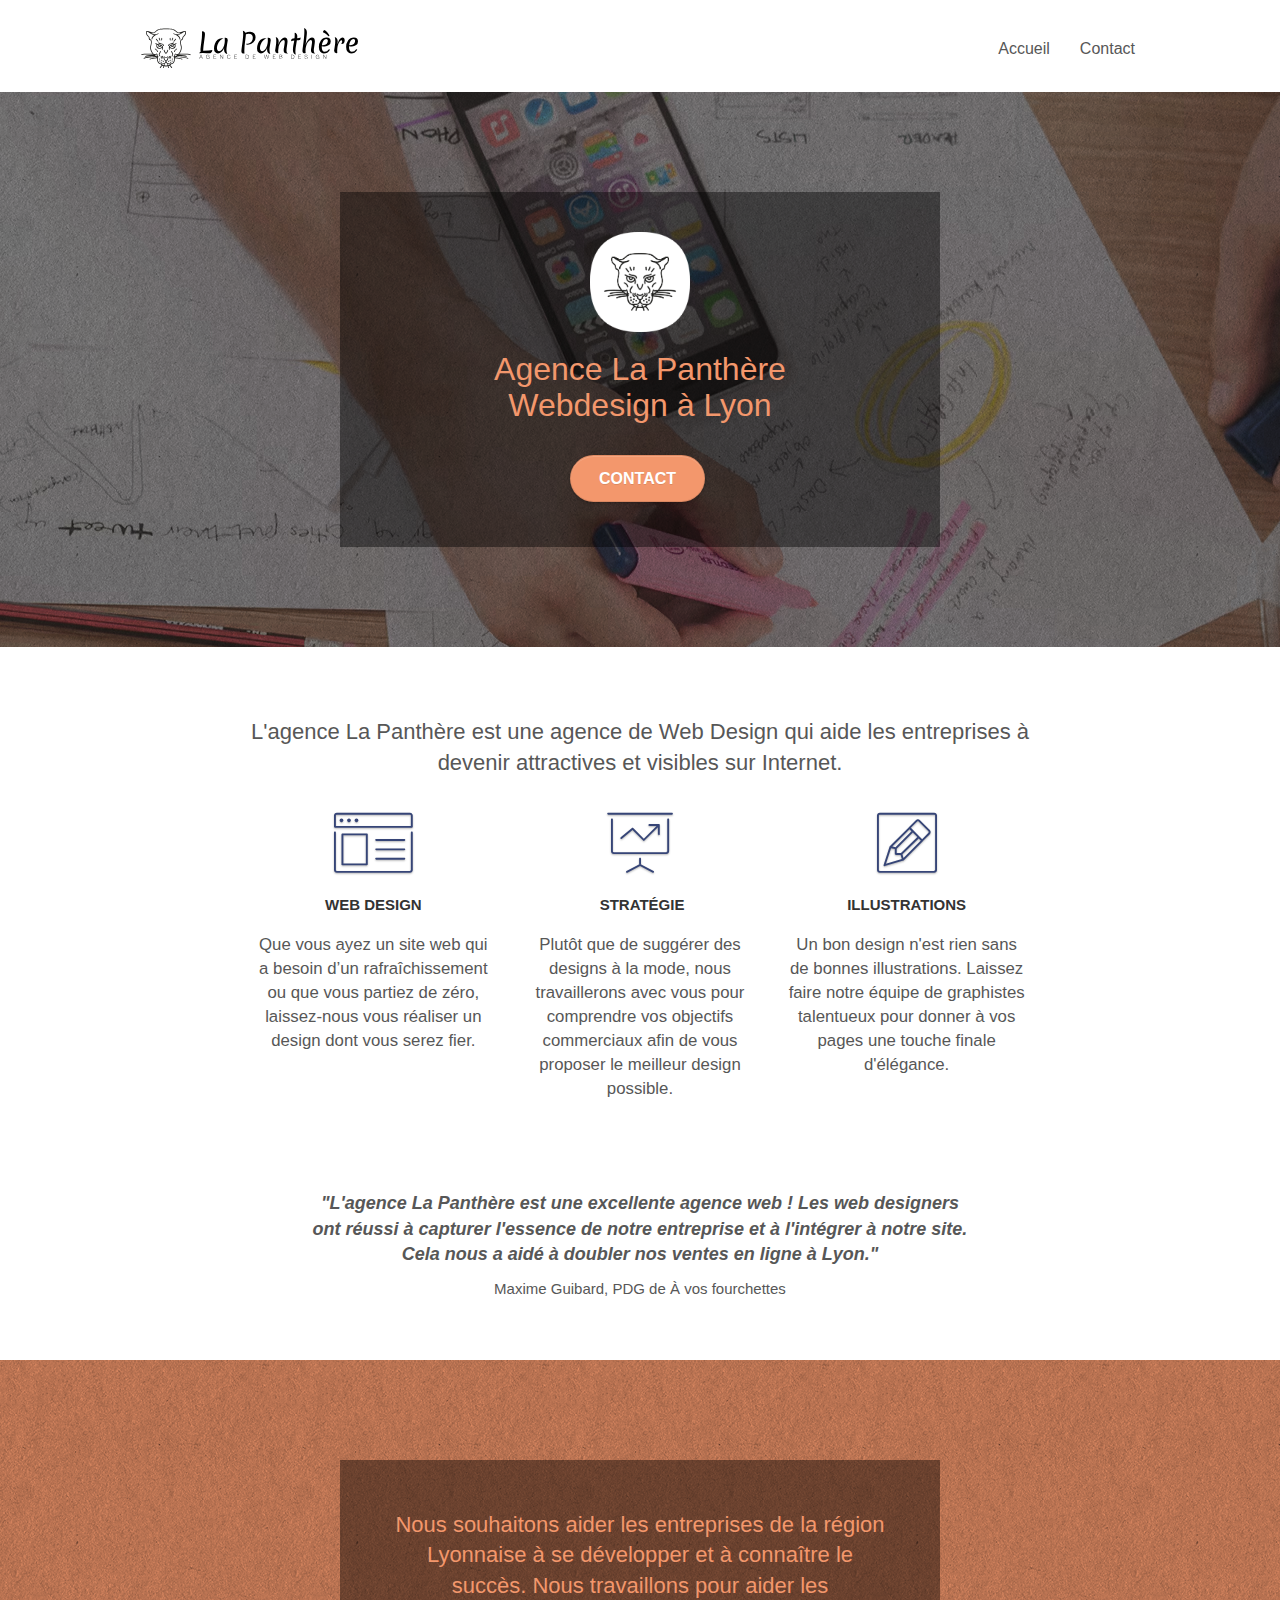
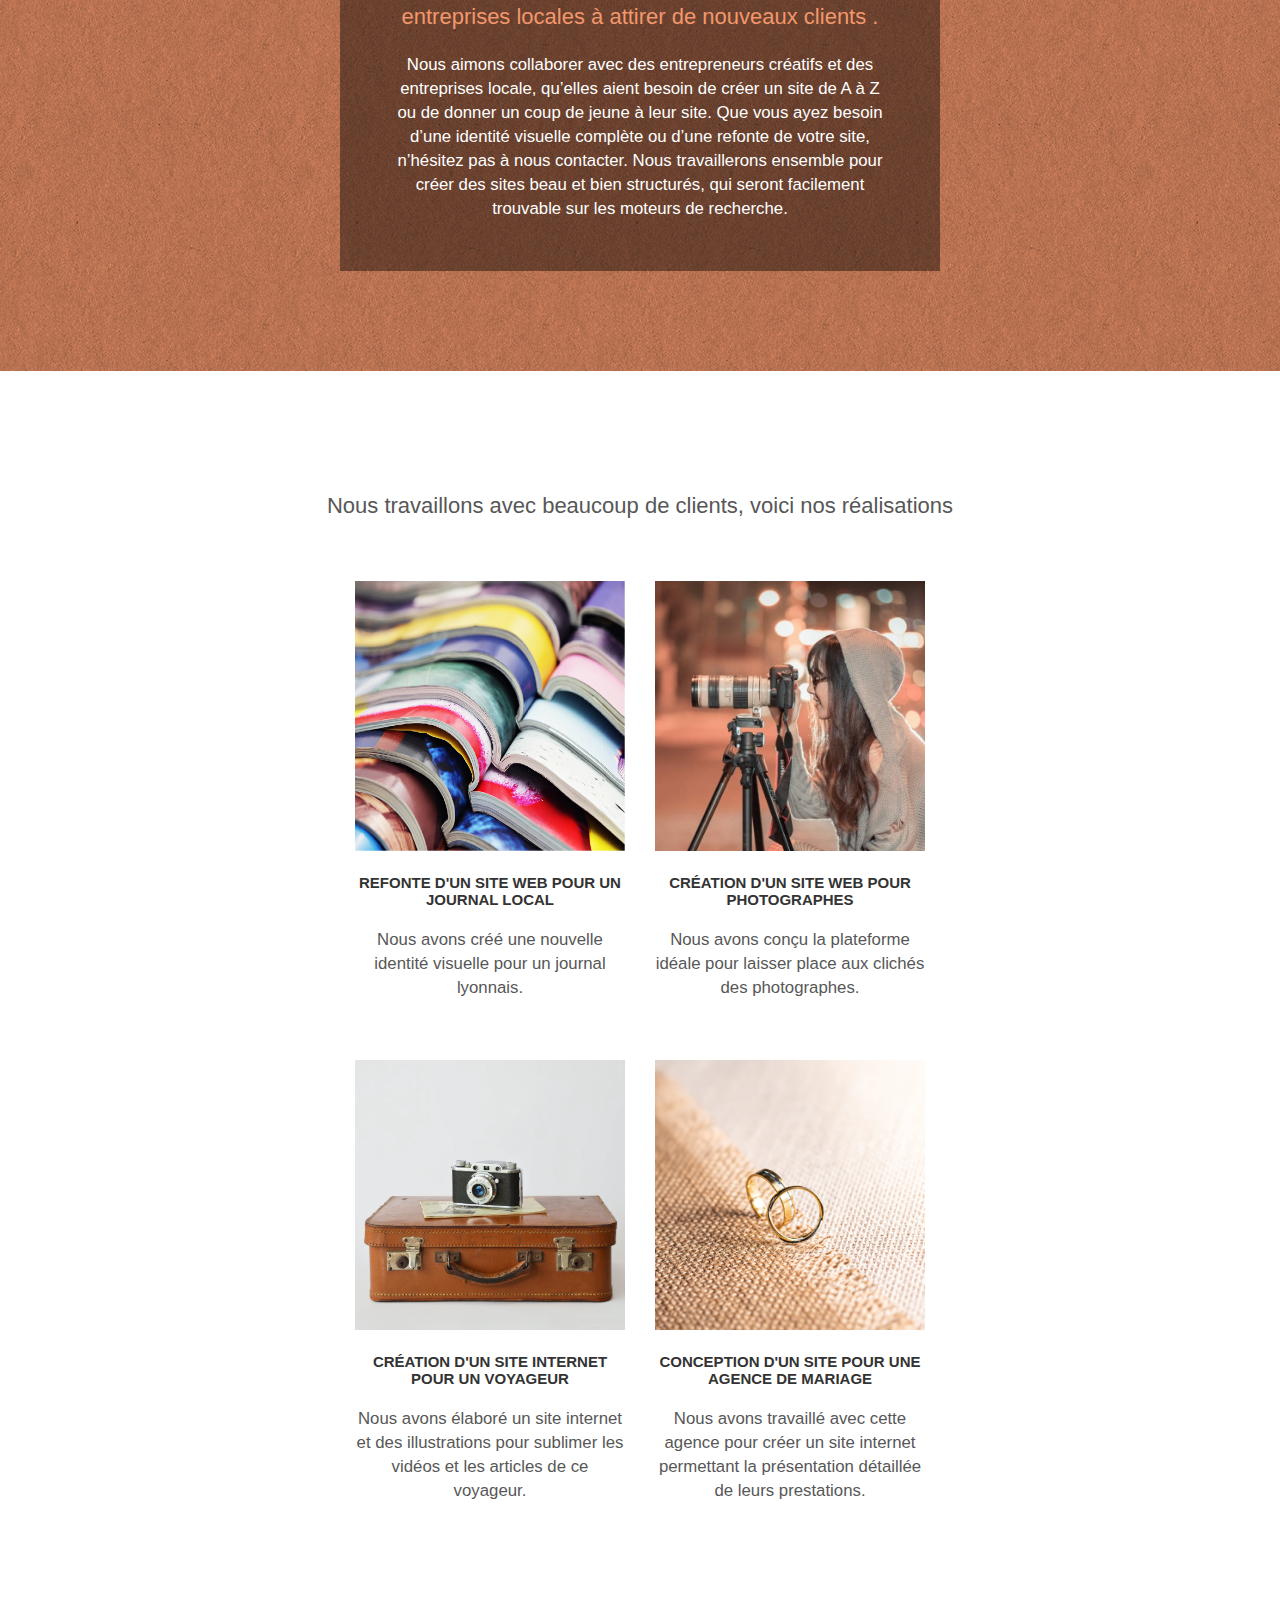
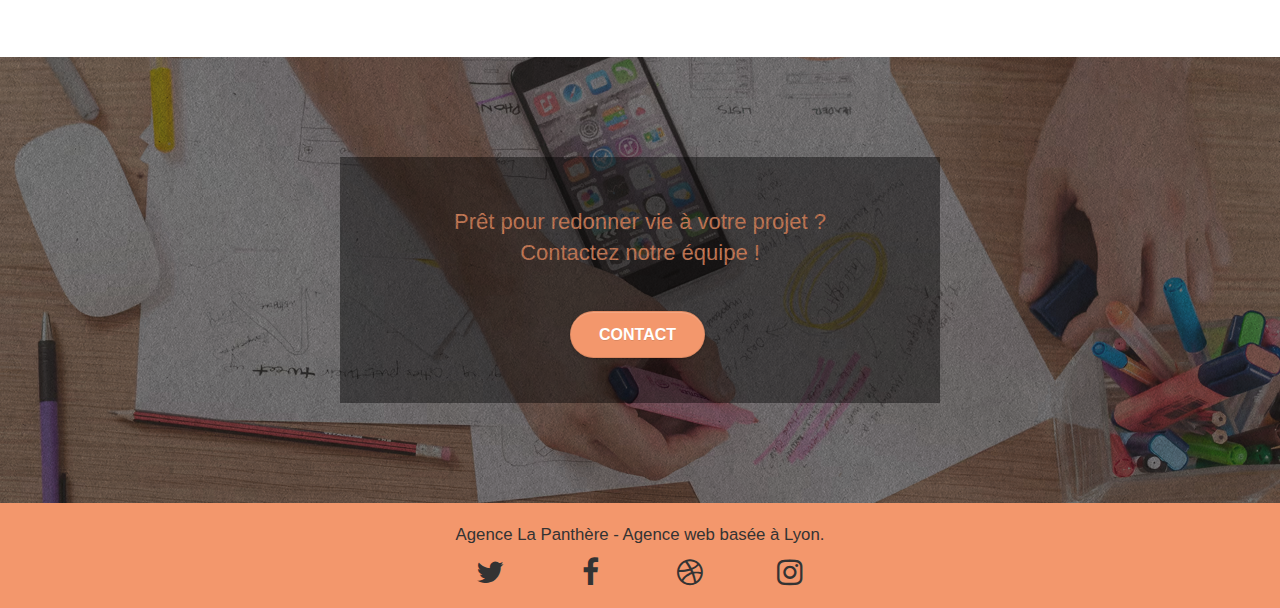
<file: index.html>
<!doctype html> 
<html lang="fr">
<head>
    <meta charset="utf-8">
	<meta name="description" content="L'agence La Panthère, spécialisée dans le Webdesign et basée sur Lyon, vous accompagnera dans votre projet de communication digitale">
    <meta name="viewport" content="width=device-width, initial-scale=1.0, viewport-fit=cover">
    <link rel="shortcut icon" type="image/png" href="img/favicon.jpg">
	<link rel="stylesheet" type="text/css" href="./css/bootstrap.css">
	<link rel="stylesheet" type="text/css" href="./css/style.css">
	<link rel="stylesheet" type="text/css" href="./css/font-awesome.css">
	<link rel="stylesheet" type="text/css" href="./css/et-line.css">
	
    
	<script src="./js/jquery-2.1.0.js"></script>
	<script src="./js/bootstrap.js"></script>
	<script src="./js/blocs.js"></script>
	<script src="./js/jquery.touchSwipe.js" defer></script>
	<script src="./js/gmaps.js"></script>
    <title>La Panthère, Entreprise de Webdesign à Lyon</title>

    
<!-- Analytics -->
 
<!-- Analytics END -->
    
</head>
<body>
<!-- Principal conteneur -->
    
<!-- bloc-0 -->
<header class="bloc bgc-white l-bloc " id="bloc-0">
	<div class="container bloc-sm">
		<nav class="navbar row">
			<a class="navbar-brand" href="index.html"><img src="img/agence-la-panthere-monochrome.svg" alt="Logo La Panthère, Entreprise de webdesign à Lyon" height="40" /></a>
			<button id="nav-toggle" type="button" class="ui-navbar-toggle navbar-toggle" data-toggle="collapse" data-target=".navbar-1">
				<span class="sr-only">Toggle navigation</span><span class="icon-bar"></span><span class="icon-bar"></span><span class="icon-bar"></span>
			</button>
			<div class="collapse navbar-collapse navbar-1 special-dropdown-nav">
				<ul class="site-navigation nav navbar-nav">
					<li>
						<a href="index.html">Accueil</a>
					</li>
					<li>
					</li>
					<li>
						<a href="contact.html">Contact</a>
					</li>
				</ul>
			</div>
		</nav>
	</div>
</header>
<!-- bloc-0 END -->

<!-- bloc-1-presentation -->
<div class="bloc bgc-dark-slate-blue bg-banniere d-bloc bg-t-edge bloc-bg-texture texture-paper b-parallax" id="bloc-1-hero">
	<div class="container bloc-lg">
		<div class="row tight-width-whitespace">
			<div class="col-sm-12 black-background">
				<img src="img/logo.png" class="center-block image-resize-mode" width="100" alt="Logo La Panthère, Entreprise de webdesign à Lyon" />
				<h1 class="text-center hero-bloc-text tc-white ">
					Agence La Panthère <br>Webdesign à Lyon
				</h1>
				<div class="text-center">
					<a href="contact.html" class="btn btn-lg btn-clean btn-rd cta-hero btn-atomic-tangerine" id="cta-hero">Contact</a>
				</div>
			</div>
		</div>
	</div>
</div>
<!-- bloc-1-presentation END -->

<!-- bloc-2-services -->
<div class="bloc bgc-white l-bloc" id="bloc-2-services">
	<div class="container bloc-md ">
		<div class="titre-service-box">
			<div class="text-center ">
				<h2 class="titre-service">L'agence La Panthère est une agence de Web Design qui aide les entreprises à devenir attractives et visibles sur Internet.</h2>
			</div>
		</div>
		<div class="row voffset-lg med-width-whitespace">
			<div class="col-sm-4">
				<div class="text-center">
					<span class="et-icon-browser sm-shadow icon-dark-slate-blue icons icon-lg"></span>
				</div>
				<h3 class="mg-md text-center">
					Web design
				</h3>
				<p class="text-center ">
					Que vous ayez un site web qui a besoin d&rsquo;un rafraîchissement ou que vous partiez de zéro, laissez-nous vous réaliser un design dont vous serez fier.
				</p>
			</div>
			<div class="col-sm-4">
				<div class="text-center">
					<span class="et-icon-presentation sm-shadow icon-dark-slate-blue icons icon-lg"></span>
				</div>
				<h3 class="mg-md text-center">
					&nbsp;Stratégie
				</h3>
				<p class="text-center ">
					Plutôt que de suggérer des designs à la mode, nous travaillerons avec vous pour comprendre vos objectifs commerciaux afin de vous proposer le meilleur design possible.<br>
				</p>
			</div>
			<div class="col-sm-4">
				<div class="text-center">
					<span class="et-icon-edit sm-shadow icon-dark-slate-blue icons icon-lg"></span>
				</div>
				<h3 class="mg-md text-center">
					Illustrations
				</h3>
				<p class="text-center ">
					Un bon design n'est rien sans de bonnes illustrations. Laissez faire notre équipe de graphistes talentueux pour donner à vos pages une touche finale d'élégance.
				</p>
			</div>
		</div>
		<div class="row voffset-lg voffset">
			<div class="col-xs-12 col-md-8 col-md-offset-2 text-center">
				<p class="temoignage">"L'agence La Panthère est une excellente agence web ! Les web designers ont réussi à capturer l'essence de notre entreprise et à l'intégrer à notre site. Cela nous a aidé à doubler nos ventes en ligne à Lyon."</p>
				<p class="temoin">Maxime Guibard, PDG de À vos fourchettes</p>
			</div>
		</div>
	</div>
</div>
<!-- bloc-2-services END -->

<!-- bloc-3-what-i-do -->
<div class="bloc tc-white bgc-atomic-tangerine bg-presentation d-bloc bloc-bg-texture texture-paper b-parallax" id="bloc-3-what-i-do">
	<div class="container bloc-lg">
		<div class="row tight-width-whitespace black-background">
			<div class="col-sm-12">
				<h2 class="mg-md text-center tc-white">
					Nous souhaitons aider les entreprises de la région Lyonnaise à se développer et à connaître le succès. Nous travaillons pour aider les entreprises locales à attirer de nouveaux clients .<br>
				</h2>
				<p class="text-center white">
					Nous aimons collaborer avec des entrepreneurs créatifs et des entreprises locale, qu’elles aient besoin de créer un site de A à Z ou de donner un coup de jeune à leur site. Que vous ayez besoin d’une identité visuelle complète ou d’une refonte de votre site, n’hésitez pas à nous contacter. Nous travaillerons ensemble pour créer des sites beau et bien structurés, qui seront facilement trouvable sur les moteurs de recherche.
				</p>
			</div>
		</div>
	</div>
</div>
<!-- bloc-3-what-i-do END -->

<!-- bloc-4-portfolio -->
<div class="bloc bgc-white l-bloc" id="bloc-4-portfolio">
	<div class="container bloc-lg">
		<div class="row">
			<div class="col-sm-12 text-center">
				<h2>Nous travaillons avec beaucoup de clients, voici nos réalisations</h2>
			</div>
		</div>
		<div class="row tight-width-whitespace portfolio-row">
			<div class="col-sm-6">
				<a href="#" data-lightbox="img/1.jpg" data-gallery-id="gallery-1" data-caption="Refonte d'un site web pour un journal local" data-frame="snapshot-lb"><img src="img/1.jpg" alt="Refonte d'un site web de journal local" class="img-responsive portfolio-thumb" /></a>
				<h3 class="mg-md text-center">
					Refonte d'un site web pour un journal local
				</h3>
				<p class="text-center">
					Nous avons créé une nouvelle identité visuelle pour un journal lyonnais.
				</p>
			</div>
			<div class="col-sm-6">
				<a href="#" data-lightbox="img/2.jpg" data-gallery-id="gallery-1" data-caption="Création d'un site web pour photographes" data-frame="snapshot-lb"><img src="img/2.jpg" class="img-responsive portfolio-thumb" alt="Création d'un site web pour photographes" /></a>
				<h3 class="mg-md text-center">
					Création d'un site web pour photographes
				</h3>
				<p class="text-center">
					Nous avons conçu la plateforme idéale pour laisser place aux clichés des photographes.
				</p>
			</div>
		</div>
		<div class="row tight-width-whitespace portfolio-row">
			<div class="col-sm-6">
				<a href="#" data-lightbox="img/3.avif" data-gallery-id="gallery-1" data-caption="Création d'un site internet pour un voyageur" data-frame="snapshot-lb"><img src="img/3.avif" class="img-responsive portfolio-thumb" alt="Création d'un site web pour voyageur"/></a>
				<h3 class="mg-md text-center">
					Création d'un site internet pour un voyageur
				</h3>
				<p class="text-center">
					Nous avons élaboré un site internet et des illustrations pour sublimer les vidéos et les articles de ce voyageur.
				</p>
			</div>
			<div class="col-sm-6">
				<a href="#" data-lightbox="img/4.avif" data-gallery-id="gallery-1" data-caption="Conception d'un site pour une agence de mariage" data-frame="snapshot-lb"><img src="img/4.avif" class="img-responsive portfolio-thumb" alt="Création d'un site web pour agence de mariage" /></a>
				<h3 class="mg-md text-center">
					Conception d'un site pour une agence de mariage
				</h3>
				<p class="text-center">
					Nous avons travaillé avec cette agence pour créer un site internet permettant la présentation détaillée de leurs prestations.
				</p>
			</div>
		</div>
	</div>
</div>
<!-- bloc-4-portfolio END -->

<!-- bloc-5-cta -->
<div class="bloc bgc-dark-slate-blue bg-banniere d-bloc bloc-bg-texture texture-paper" id="bloc-5-cta">
	<div class="container bloc-lg">
		<div class="row black-background boxwidth">
			<h2 class="mg-md text-center tc-white ">
				Prêt pour redonner vie à votre projet ?<br>Contactez notre équipe !
			</h2>
			<div class="col-sm-12 text-center">
				<a href="contact.html" class="btn btn-atomic-tangerine btn-clean btn-rd btn-lg cta-hero">Contact</a>
			</div>
		</div>
	</div>
</div>
<!-- bloc-5-cta END -->

<!-- ScrollToTop Button -->
<a class="bloc-button btn btn-d scrollToTop" onclick="scrollToTarget('1')"><span class="fa fa-chevron-up"></span></a>
<!-- ScrollToTop Button END-->

<!-- Footer - bloc-8 -->
<footer class="bloc bgc-atomic-tangerine d-bloc" id="bloc-8">
	<div class="container bloc-sm">
		<div class="row">
			<div class="col-sm-12">
				<p class="text-center footercolor">
					Agence La Panthère - Agence web basée à Lyon.<br>
				</p>
				<div class="row row-no-gutters social misenforme">
					<div class="col-sm-3">
						<div class="text-center">
							<a class="social" href="index.html"><span class="fa fa-twitter icon-md footercolor"></span></a>
						</div>
					</div>
					<div class="col-sm-3">
						<div class="text-center">
							<a class="social" href="index.html"><span class="fa fa-facebook icon-md footercolor"></span></a>
						</div>
					</div>
					<div class="col-sm-3">
						<div class="text-center">
							<a class="social" href="index.html"><span class="fa fa-dribbble icon-md footercolor"></span></a>
						</div>
					</div>
					<div class="col-sm-3">
						<div class="text-center">
							<a class="social" href="index.html"><span class="fa fa-instagram icon-md footercolor"></span></a>
						</div>
					</div>
				</div>
			</div>
		</div>
	</div>
</footer>
<!-- Footer - bloc-8 END -->

<!-- Principal conteneur END -->
    

</body>
</html>
</file>
<file: css/style.css>
body {
    margin: 0;
    padding: 0;
    background: #FFF;
    overflow-x: hidden;
    -webkit-font-smoothing: antialiased;
    -moz-osx-font-smoothing: grayscale;
}

a,
button {
    transition: all .3s ease-in-out;
    outline: none!important;
}

a:hover {
    text-decoration: none;
    cursor: pointer;
}

#page-loading-blocs-notifaction {
    position: fixed;
    top: 0;
    bottom: 0;
    width: 100%;
    z-index: 100000;
    background: #FFFFFF url("../img/pageload-spinner.gif") no-repeat center center;
}

.bloc {
    width: 100%;
    clear: both;
    background: 50% 50% no-repeat;
    padding: 0 50px;
    -webkit-background-size: cover;
    -moz-background-size: cover;
    -o-background-size: cover;
    background-size: cover;
    position: relative;
}

.bloc .container {
    padding-left: 0;
    padding-right: 0;
}

.bloc-lg {
    padding: 100px 50px;
}

.bloc-md {
    padding: 50px;
}

.bloc-sm {
    padding: 20px 50px;
}

.bg-center,
.bg-l-edge,
.bg-r-edge,
.bg-t-edge,
.bg-b-edge,
.bg-tl-edge,
.bg-bl-edge,
.bg-tr-edge,
.bg-br-edge,
.bg-repeat {
    -webkit-background-size: auto!important;
    -moz-background-size: auto!important;
    -o-background-size: auto!important;
    background-size: auto!important;
}

.bg-repeat {
    background: repeat;
}

.bg-t-edge {
    background: top no-repeat;
}

.bloc-bg-texture::before {
    content: "";
    background-size: 2px 2px;
    position: absolute;
    top: 0;
    bottom: 0;
    left: 0;
    right: 0;
}

.texture-paper::before {
    background: url("../img/texture-paper.png");
    background-size: 280px 280px;
}

.b-parallax {
    background-attachment: fixed;
}

.d-bloc {
    color: rgba(255, 255, 255, .7);
}

.d-bloc button:hover {
    color: rgba(255, 255, 255, .9);
}

.d-bloc .icon-round,
.d-bloc .icon-square,
.d-bloc .icon-rounded,
.d-bloc .icon-semi-rounded-a,
.d-bloc .icon-semi-rounded-b {
    border-color: rgba(255, 255, 255, .9);
}

.d-bloc .divider-h span {
    border-color: rgba(255, 255, 255, .2);
}

.d-bloc .a-btn,
.d-bloc .navbar a,
.d-bloc .navbar-brand,
.d-bloc a .icon-sm,
.d-bloc a .icon-md,
.d-bloc a .icon-lg,
.d-bloc a .icon-xl,
.d-bloc h1 a,
.d-bloc h2 a,
.d-bloc h3 a,
.d-bloc h4 a,
.d-bloc h5 a,
.d-bloc h6 a,
.d-bloc p a {
    color: rgba(255, 255, 255, .6);
}

.d-bloc .a-btn:hover,
.d-bloc .navbar a:hover,
.d-bloc .navbar-brand:hover,
.d-bloc a:hover .icon-sm,
.d-bloc a:hover .icon-md,
.d-bloc a:hover .icon-lg,
.d-bloc a:hover .icon-xl,
.d-bloc h1 a:hover,
.d-bloc h2 a:hover,
.d-bloc h3 a:hover,
.d-bloc h4 a:hover,
.d-bloc h5 a:hover,
.d-bloc h6 a:hover,
.d-bloc p a:hover {
    color: rgba(255, 255, 255, 1);
}

.d-bloc .navbar-toggle .icon-bar {
    background: rgba(255, 255, 255, 1);
}

.d-bloc .btn-wire,
.d-bloc .btn-wire:hover {
    color: rgba(255, 255, 255, 1);
    border-color: rgba(255, 255, 255, 1);
}

.d-bloc .panel {
    color: rgba(0, 0, 0, .5);
}

.d-bloc .panel button:hover {
    color: rgba(0, 0, 0, .7);
}

.d-bloc .panel icon {
    border-color: rgba(0, 0, 0, .7);
}

.d-bloc .panel .divider-h span {
    border-color: rgba(0, 0, 0, .1);
}

.d-bloc .panel .a-btn {
    color: rgba(0, 0, 0, .6);
}

.d-bloc .panel .a-btn:hover {
    color: rgba(0, 0, 0, 1);
}

.d-bloc .panel .btn-wire,
.d-bloc .panel .btn-wire:hover {
    color: rgba(0, 0, 0, .7);
    border-color: rgba(0, 0, 0, .3);
}

.d-bloc .panel,
.l-bloc {
    color: rgba(0, 0, 0, .5);
}

.d-bloc .panel button:hover,
.l-bloc button:hover {
    color: rgba(0, 0, 0, .7);
}

.l-bloc .icon-round,
.l-bloc .icon-square,
.l-bloc .icon-rounded,
.l-bloc .icon-semi-rounded-a,
.l-bloc .icon-semi-rounded-b {
    border-color: rgba(0, 0, 0, .7);
}

.d-bloc .panel .divider-h span,
.l-bloc .divider-h span {
    border-color: rgba(0, 0, 0, .1);
}

.d-bloc .panel .a-btn,
.l-bloc .a-btn,
.l-bloc .navbar a,
.l-bloc .navbar-brand,
.l-bloc a .icon-sm,
.l-bloc a .icon-md,
.l-bloc a .icon-lg,
.l-bloc a .icon-xl,
.l-bloc h1 a,
.l-bloc h2 a,
.l-bloc h3 a,
.l-bloc h4 a,
.l-bloc h5 a,
.l-bloc h6 a,
.l-bloc p a {
    color: rgba(0, 0, 0, .6);
}

.d-bloc .panel .a-btn:hover,
.l-bloc .a-btn:hover,
.l-bloc .navbar a:hover,
.l-bloc .navbar-brand:hover,
.l-bloc a:hover .icon-sm,
.l-bloc a:hover .icon-md,
.l-bloc a:hover .icon-lg,
.l-bloc a:hover .icon-xl,
.l-bloc h1 a:hover,
.l-bloc h2 a:hover,
.l-bloc h3 a:hover,
.l-bloc h4 a:hover,
.l-bloc h5 a:hover,
.l-bloc h6 a:hover,
.l-bloc p a:hover {
    color: rgba(0, 0, 0, 1);
}

.l-bloc .navbar-toggle .icon-bar {
    color: rgba(0, 0, 0, .6);
}

.d-bloc .panel .btn-wire,
.d-bloc .panel .btn-wire:hover,
.l-bloc .btn-wire,
.l-bloc .btn-wire:hover {
    color: rgba(0, 0, 0, .7);
    border-color: rgba(0, 0, 0, .3);
}

.voffset {
    margin-top: 30px;
}

.voffset-lg {
    margin-top: 80px;
}

.row-no-gutters {
    margin-right: 0;
    margin-left: 0;
}

.row.row-no-gutters > [class^="col-"],
.row.row-no-gutters > [class*=" col-"] {
    padding-right: 0;
    padding-left: 0;
}

#bloc-1-hero h1 {
    font-size: 32px;
}

.navbar {
    margin-bottom: 0;
    z-index: 1;
}

.navbar-brand {
    height: auto;
    padding: 3px 15px;
    font-size: 25px;
    font-weight: normal;
    font-weight: 600;
    line-height: 44px;
}

.navbar-brand img {
    max-height: 200px;
    margin: 0 5px 0 0;
    display: inline;
}

.navbar-brand img[src$=svg] {
    min-width: 100px;
}

.nav-center .navbar-brand img {
    margin: 0;
}

.navbar .nav {
    padding-top: 2px;
    margin-right: -16px;
    float: right;
    z-index: 1;
}

.nav > li {
    float: left;
    margin-top: 4px;
    font-size: 16px;
}

.navbar-nav .open .dropdown-menu > li > a {
    text-align: inherit;
}

.nav > li a:hover,
.nav > li a:focus {
    background: transparent;
}

.navbar-toggle {
    margin: 10px 10px 0 0;
    border: 0px;
}

.navbar-toggle:hover {
    background: transparent!important;
}

.navbar-toggle .icon-bar {
    background-color: rgba(0, 0, 0, .5);
    width: 26px;
}

.nav-invert .navbar .nav {
    float: left;
}

.nav-invert .navbar-header,
.nav-invert .navbar-brand {
    float: right;
    position: relative;
    z-index: 2;
}

@media (min-width: 768px) {
    .site-navigation {
        position: absolute;
        top: 50%;
        right: 20px;
        transform: translate(0, -50%);
        -webkit-transform: translateY(-50%);
    }
    .nav > li .dropdown-menu a,
    .nav > li .dropdown-menu a:hover {
        color: #484848;
    }
    .nav-invert .site-navigation {
        left: 0;
        right: 0;
    }
    .nav-center {
        text-align: center;
    }
    .nav-center .navbar-header {
        width: 100%;
    }
    .nav-center .navbar-header,
    .nav-center .navbar-brand,
    .nav-center .nav > li {
        float: none;
        display: inline-block;
    }
    .nav-center .site-navigation {
        position: relative;
        width: 100%;
        right: 0;
        margin-right: 0px;
        margin-top: 20px;
    }
    .nav-center.mini-nav .navbar-toggle {
        float: none;
        margin: 10px auto 0;
    }
}

.nav > li > .dropdown a {
    background: none!important;
    display: block;
    padding: 14px 15px;
}

nav .caret {
    margin: 0 5px;
}

.dropdown-menu .dropdown-menu {
    top: -8px;
    left: 100%;
}

.dropdown-menu .dropmenu-flow-right {
    top: 100%;
    left: 0;
    margin-left: -1px;
    border-top-left-radius: 0;
    border-top-right-radius: 0;
}

.dropdown-menu .dropdown span {
    border: 4px solid black;
    border-top-color: transparent;
    border-right-color: transparent;
    border-bottom-color: transparent;
    margin: 6px -5px 0 0!important;
    float: right;
}

.mg-md {
    margin-top: 10px;
    margin-bottom: 20px;
}

.mg-lg {
    margin-top: 10px;
    margin-bottom: 40px;
}

.btn {
    margin: 0 5px 5px 0;
}

.btn.pull-right {
    margin: 0 0 5px 5px;
}

.btn-d,
.btn-d:hover,
.btn-d:focus {
    color: #FFF;
    background: rgba(0, 0, 0, .3);
}

button {
    outline: none!important;
}

.btn-rd {
    border-radius: 40px;
}

.btn-clean {
    border: 1px solid rgba(0, 0, 0, .08);
    border-bottom-color: rgba(0, 0, 0, .1);
    text-shadow: 0 1px 0 rgba(0, 0, 1, .1);
    box-shadow: 0 1px 3px rgba(0, 0, 1, .25), inset 0 1px 0 0 rgba(255, 255, 255, .15);
}

.icon-md {
    font-size: 30px!important;
}

.icon-lg {
    font-size: 60px!important;
}

.sm-shadow {
    text-shadow: 0 1px 2px rgba(0, 0, 0, .3);
}

.panel-sq,
.panel-sq .panel-heading,
.panel-sq .panel-footer {
    border-radius: 0;
}

.panel-rd {
    border-radius: 30px;
}

.panel-rd .panel-heading {
    border-radius: 29px 29px 0 0;
}

.panel-rd .panel-footer {
    border-radius: 0 0 29px 29px;
}

.form-control {
    border-color: rgba(0, 0, 0, .1);
    box-shadow: none;
}

.scrollToTop {
    width: 40px;
    height: 40px;
    position: fixed;
    bottom: 20px;
    right: 20px;
    opacity: 0;
    z-index: 500;
    transition: all .3s ease-in-out;
}

.scrollToTop span {
    margin-top: 6px;
}

.showScrollTop {
    font-size: 14px;
    opacity: 1;
}

a[data-lightbox] {
    position: relative;
    display: block;
    text-align: center;
}

a[data-lightbox]:hover::before {
    content: "+";
    font-family: "HelveticaNeue-Light", "Helvetica Neue Light", "Helvetica Neue", Helvetica, Arial;
    font-size: 32px;
    width: 50px;
    height: 50px;
    margin-left: -25px;
    border-radius: 50%;
    background: rgba(0, 0, 0, .6);
    color: #FFF;
    font-weight: 100;
    z-index: 1;
    position: absolute;
    top: 50%;
    transform: translateY(-50%);
    -webkit-transform: translateY(-50%);
}

a[data-lightbox]:hover img {
    opacity: 0.6;
    -webkit-animation-fill-mode: none;
    animation-fill-mode: none;
}

#lightbox-modal {
    display: flex;
    align-items: center;
}

#lightbox-modal .modal-dialog {
    width: 90%;
    max-width: 900px;
    margin: 0 auto 0;
}

#lightbox-modal .modal-dialog img {
    max-height: 90vh;
    margin: 0 auto;
}

.lightbox-caption {
    padding: 20px;
    color: #FFF;
    background: rgba(0, 0, 0, .5);
    position: absolute;
    left: 15px;
    right: 15px;
    bottom: 5px;
}

.close-lightbox {
    color: #FFF;
    font-size: 30px;
    position: absolute;
    top: 20px;
    right: 20px;
    z-index: 20;
    background: rgba(0, 0, 0, .5);
    border: none;
    line-height: 30px;
    padding: 0 9px 5px;
    opacity: 0.3;
}

.close-lightbox:hover,
.next-lightbox:hover,
.prev-lightbox:hover {
    opacity: 1.0;
    color: #FFF;
}

.next-lightbox,
.prev-lightbox {
    font-size: 20px;
    color: rgba(255, 255, 255, .9);
    background: rgba(0, 0, 0, .5);
    transition: all .2s ease-in-out;
    position: absolute;
    top: 45%;
    z-index: 1;
    opacity: 0.4;
}

.next-lightbox {
    padding: 6px 8px 1px 13px;
    right: 25px;
}

.prev-lightbox {
    padding: 6px 13px 1px 10px;
    left: 25px;
}

.snapshot-lb .modal-body {
    padding-bottom: 45px;
}

.snapshot-lb .lightbox-caption {
    padding: 0;
    color: rgba(0, 0, 0, .5);
    background: none;
}

h1,
h2,
h3,
h4,
h5,
h6,
p,
label,
.btn,
a {
    font-family: "helvetica";
    font-weight: 400;
    color: #575757!important;
}

.container {
    max-width: 1000px;
}

.hero-bloc-text {
    font-size: 38px;
}

.hero-bloc-text-sub {
    font-size: 36px;
}

.statement-bloc-text {
    line-height: 26px;
    font-style: italic;
    font-size: 20px;
    text-align: center;
    font-weight: lighter;
    max-width: 520px;
    margin: auto auto auto auto;
}

p {
    font-size: 11px;
}

.tight-width-whitespace {
    max-width: 600px;
    margin: auto auto auto auto;
}

.h1 {
    font-size: 20px;
    font-family: "Open Sans";
}

.cta-hero {
    margin-top: 22px;
    color: #FFFFFF!important;
    text-transform: uppercase;
    padding: 12px 28px 12px 28px;
    font-size: 16px;
    font-weight: 700;
}

.social {
    max-width: 400px;
    margin: auto auto auto auto;
}

h2 {
    font-size: 22px;
    line-height: 1.4em;
}

h3 {
    font-size: 15px;
    text-transform: uppercase;
    font-weight: 700;
    color: #333333!important;
}

.med-width-whitespace {
    max-width: 800px;
    margin: auto auto auto auto;
    box-shadow: 0px 0px 0px #000000;
}

h1 {
    color: #333333!important;
}

h4 {
    color: #333333!important;
}

.icons {
    margin-bottom: 14px;
    margin-top: 24px;
}

.white {
    color: #FFFFFF!important;
}

.portfolio-thumb {
    margin-bottom: 24px;
}

.portfolio-row {
    margin-bottom: 44px;
    margin-top: 50px;
}

.avatar {
    box-shadow: 0px 4px 9px rgba(0, 0, 0, 0.3);
}

.black-background {
    background-color: rgba(0, 0, 0, 0.418);
    padding: 40px 40px 40px 40px;
}

.bold-link {
    font-weight: 900;
    text-decoration: underline!important;
}

.bgc-white {
    background-color: #FFFFFF;
}

.bgc-dark-slate-blue {
    background-color: #364577;
}

.bgc-atomic-tangerine {
    background-color: #F3976C;
}

.tc-white {
    color: #F3976C!important;
}

.btn-atomic-tangerine {
    background: #F3976C;
    color: #FFFFFF!important;
}

.btn-atomic-tangerine:hover {
    background: #c27956!important;
    color: #FFFFFF!important;
}

.ltc-white {
    color: #FFFFFF!important;
}

.ltc-white:hover {
    color: #cccccc!important;
}

.ltc-atomic-tangerine {
    color: #F3976C!important;
}

.ltc-atomic-tangerine:hover {
    color: #c27956!important;
}

.icon-dark-slate-blue {
    color: #364577!important;
    border-color: #364577!important;
}

.bg-dots-bg {
    background-image: url("../img/dots-bg.png");
}

.bg-lines-h2-bg {
    background-image: url("../img/lines-h2-bg.png");
}

.bg-banniere {
    background-image: url("../img/agence-la-panthere.avif");
}

.bg-presentation {
    background-image: url("../img/image-de-presentation.avif");
}

@media (max-width: 1024px) {
    .bloc {
        padding-left: 20px;
        padding-right: 20px;
    }
    .bloc.full-width-bloc,
    .bloc-tile-2.full-width-bloc .container,
    .bloc-tile-3.full-width-bloc .container,
    .bloc-tile-4.full-width-bloc .container {
        padding-left: 0;
        padding-right: 0;
    }
}

@media (max-width: 992px) and (min-width: 768px) {
    .navbar .nav {
        max-width: 80%
    }
    .nav-center.navbar .nav {
        max-width: 100%
    }
}

@media only screen and (min-width: 768px) and (max-width: 1024px) and (orientation: landscape) {
    .b-parallax {
        background-attachment: scroll;
    }
}

@media only screen and (min-width: 1024px) and (max-width: 1366px) and (-webkit-min-device-pixel-ratio: 1.5) {
    .b-parallax {
        background-attachment: scroll;
    }
}

@media (max-width: 991px) {
    .container {
        width: 100%;
    }
    .b-parallax {
        background-attachment: scroll;
    }
    .page-container,
    #hero-bloc {
        overflow-x: hidden;
        position: relative;
    }
    /*.bloc {
        padding-left: constant(safe-area-inset-left);
        padding-right: constant(safe-area-inset-right);
    }*/
    .bloc-group,
    .bloc-group .bloc {
        display: block;
        width: 100%;
    }
    .bloc-fill-screen .fill-bloc-top-edge,
    .bloc-fill-screen .fill-bloc-bottom-edge {
        padding: 0 20px;
    }
}

@media (max-width: 767px) {
    .page-container {
        overflow-x: hidden;
        position: relative;
    }
    h1,
    h2,
    h3,
    h4,
    h5,
    h6,
    p,
    #disqus_thread {
        padding-left: 10px!important;
        padding-right: 10px!important;
    }
    .b-parallax {
        background-attachment: scroll;
    }
    .navbar .nav {
        padding-top: 0;
        border-top: 1px solid rgba(0, 0, 0, .2);
        float: none!important;
    }
    .navbar.row {
        margin-left: 0;
        margin-right: 0;
    }
    .site-navigation {
        position: inherit;
        transform: none;
        -webkit-transform: none;
        -ms-transform: none;
    }
    .nav > li {
        margin-top: 0;
        border-bottom: 1px solid rgba(0, 0, 0, .1);
        background: rgba(0, 0, 0, .05);
        text-align: left;
        padding-left: 15px;
        width: 100%;
    }
    .nav > li:hover {
        background: rgba(0, 0, 0, .08);
    }
    .dropdown .dropdown a .caret {
        float: none;
        margin: 5px 0 0 10px!important;
        border: 4px solid black;
        border-bottom-color: transparent;
        border-right-color: transparent;
        border-left-color: transparent;
    }
    #hero-bloc .navbar .nav {
        background: rgba(0, 0, 0, .8);
    }
    #hero-bloc .navbar .nav a {
        color: rgba(255, 255, 255, .6);
    }
    .hero {
        padding: 50px 0;
    }
    .hero-nav {
        left: -1px;
        right: -1px;
    }
    .navbar-collapse {
        padding: 0;
        overflow-x: hidden;
        -webkit-box-shadow: none;
        box-shadow: none;
    }
    .navbar-brand img {
        max-height: 40px;
        width: auto;
    }
    .nav-invert .navbar-header {
        float: none;
        width: 100%;
    }
    .nav-invert .navbar-toggle {
        float: left;
        margin-left: 10px;
    }
    .bloc {
        padding-left: 0;
        padding-right: 0;
    }
    .bloc-xxl,
    .bloc-xl,
    .bloc-lg {
        padding: 40px 0;
    }
    .bloc-sm,
    .bloc-md {
        padding-left: 0;
        padding-right: 0;
    }
    .bloc-tile-2 .container,
    .bloc-tile-3 .container,
    .bloc-tile-4 .container,
    .bloc-fill-screen .fill-bloc-top-edge,
    .bloc-fill-screen .fill-bloc-bottom-edge {
        padding-left: 0;
        padding-right: 0;
    }
    .a-block {
        padding: 0 10px;
    }
    .btn-dwn {
        display: none;
    }
    .voffset {
        margin-top: 5px;
    }
    .voffset-md {
        margin-top: 20px;
    }
    .voffset-lg {
        margin-top: 30px;
    }
    form {
        padding: 5px;
    }
    .close-lightbox {
        display: inline-block;
    }
    .blocsapp-device-iphone5 {
        background-size: 216px 425px;
        padding-top: 60px;
        width: 216px;
        height: 425px;
    }
    .blocsapp-device-iphone5 img {
        width: 180px;
        height: 320px;
    }
}

@media (max-width: 400px) {
    .bloc {
        padding-left: 0;
        padding-right: 0;
    }
}

@media (max-width: 767px) {
    .bloc-mob-center-text {
        text-align: center;
    }
}

/*MODIF AMELRIORATION GRAPHIQUE*/
p{
    font-size: 1.2em;
}
.boxwidth{
    margin: auto;
    width: 60%;
}
.misenforme{
    display: flex;
    align-items: center;
    justify-content: space-around;
}
.textegras{
    font-weight: bold;
}
.footercolor{
    color: rgb(51, 51, 51)!important;
}
.titre-service-box {
    width: 80%;
    margin-left: 10%;
}


.temoignage {
    font-size: 18px;
    font-weight: bold;
    font-style: italic;
    padding-right: 0;
}

.temoin {
    font-size: 15px;
}
.taille-label{
    font-size: 18px;
}
@media (max-width: 767px) {
    .misenforme-formulaire{
        display: flex;
        flex-direction: column;
    }
    .coordonnees{
        margin-top: 30px;
    }
}
</file>
<file: css/et-line.css>
@font-face {
    font-family: et-line;
    src: url(../fonts/et-line.eot);
    src: url(../fonts/et-line.eot?#iefix) format('embedded-opentype'), url(../fonts/et-line.woff) format('woff'), url(../fonts/et-line.ttf) format('truetype'), url(../fonts/et-line.svg#et-line) format('svg');
    font-weight: 400;
    font-style: normal
}

.et-icon-adjustments,
.et-icon-alarmclock,
.et-icon-anchor,
.et-icon-aperture,
.et-icon-attachment,
.et-icon-bargraph,
.et-icon-basket,
.et-icon-beaker,
.et-icon-bike,
.et-icon-book-open,
.et-icon-briefcase,
.et-icon-browser,
.et-icon-calendar,
.et-icon-camera,
.et-icon-caution,
.et-icon-chat,
.et-icon-circle-compass,
.et-icon-clipboard,
.et-icon-clock,
.et-icon-cloud,
.et-icon-compass,
.et-icon-desktop,
.et-icon-dial,
.et-icon-document,
.et-icon-documents,
.et-icon-download,
.et-icon-dribbble,
.et-icon-edit,
.et-icon-envelope,
.et-icon-expand,
.et-icon-facebook,
.et-icon-flag,
.et-icon-focus,
.et-icon-gears,
.et-icon-genius,
.et-icon-gift,
.et-icon-global,
.et-icon-globe,
.et-icon-googleplus,
.et-icon-grid,
.et-icon-happy,
.et-icon-hazardous,
.et-icon-heart,
.et-icon-hotairballoon,
.et-icon-hourglass,
.et-icon-key,
.et-icon-laptop,
.et-icon-layers,
.et-icon-lifesaver,
.et-icon-lightbulb,
.et-icon-linegraph,
.et-icon-linkedin,
.et-icon-lock,
.et-icon-magnifying-glass,
.et-icon-map,
.et-icon-map-pin,
.et-icon-megaphone,
.et-icon-mic,
.et-icon-mobile,
.et-icon-newspaper,
.et-icon-notebook,
.et-icon-paintbrush,
.et-icon-paperclip,
.et-icon-pencil,
.et-icon-phone,
.et-icon-picture,
.et-icon-pictures,
.et-icon-piechart,
.et-icon-presentation,
.et-icon-pricetags,
.et-icon-printer,
.et-icon-profile-female,
.et-icon-profile-male,
.et-icon-puzzle,
.et-icon-quote,
.et-icon-recycle,
.et-icon-refresh,
.et-icon-ribbon,
.et-icon-rss,
.et-icon-sad,
.et-icon-scissors,
.et-icon-scope,
.et-icon-search,
.et-icon-shield,
.et-icon-speedometer,
.et-icon-strategy,
.et-icon-streetsign,
.et-icon-tablet,
.et-icon-target,
.et-icon-telescope,
.et-icon-toolbox,
.et-icon-tools,
.et-icon-tools-2,
.et-icon-trophy,
.et-icon-tumblr,
.et-icon-twitter,
.et-icon-upload,
.et-icon-video,
.et-icon-wallet,
.et-icon-wine {
    font-family: et-line;
    speak: none;
    font-style: normal;
    font-weight: 400;
    font-variant: normal;
    text-transform: none;
    line-height: 1;
    -webkit-font-smoothing: antialiased;
    -moz-osx-font-smoothing: grayscale;
    display: inline-block
}

.et-icon-mobile:before {
    content: "\e000"
}

.et-icon-laptop:before {
    content: "\e001"
}

.et-icon-desktop:before {
    content: "\e002"
}

.et-icon-tablet:before {
    content: "\e003"
}

.et-icon-phone:before {
    content: "\e004"
}

.et-icon-document:before {
    content: "\e005"
}

.et-icon-documents:before {
    content: "\e006"
}

.et-icon-search:before {
    content: "\e007"
}

.et-icon-clipboard:before {
    content: "\e008"
}

.et-icon-newspaper:before {
    content: "\e009"
}

.et-icon-notebook:before {
    content: "\e00a"
}

.et-icon-book-open:before {
    content: "\e00b"
}

.et-icon-browser:before {
    content: "\e00c"
}

.et-icon-calendar:before {
    content: "\e00d"
}

.et-icon-presentation:before {
    content: "\e00e"
}

.et-icon-picture:before {
    content: "\e00f"
}

.et-icon-pictures:before {
    content: "\e010"
}

.et-icon-video:before {
    content: "\e011"
}

.et-icon-camera:before {
    content: "\e012"
}

.et-icon-printer:before {
    content: "\e013"
}

.et-icon-toolbox:before {
    content: "\e014"
}

.et-icon-briefcase:before {
    content: "\e015"
}

.et-icon-wallet:before {
    content: "\e016"
}

.et-icon-gift:before {
    content: "\e017"
}

.et-icon-bargraph:before {
    content: "\e018"
}

.et-icon-grid:before {
    content: "\e019"
}

.et-icon-expand:before {
    content: "\e01a"
}

.et-icon-focus:before {
    content: "\e01b"
}

.et-icon-edit:before {
    content: "\e01c"
}

.et-icon-adjustments:before {
    content: "\e01d"
}

.et-icon-ribbon:before {
    content: "\e01e"
}

.et-icon-hourglass:before {
    content: "\e01f"
}

.et-icon-lock:before {
    content: "\e020"
}

.et-icon-megaphone:before {
    content: "\e021"
}

.et-icon-shield:before {
    content: "\e022"
}

.et-icon-trophy:before {
    content: "\e023"
}

.et-icon-flag:before {
    content: "\e024"
}

.et-icon-map:before {
    content: "\e025"
}

.et-icon-puzzle:before {
    content: "\e026"
}

.et-icon-basket:before {
    content: "\e027"
}

.et-icon-envelope:before {
    content: "\e028"
}

.et-icon-streetsign:before {
    content: "\e029"
}

.et-icon-telescope:before {
    content: "\e02a"
}

.et-icon-gears:before {
    content: "\e02b"
}

.et-icon-key:before {
    content: "\e02c"
}

.et-icon-paperclip:before {
    content: "\e02d"
}

.et-icon-attachment:before {
    content: "\e02e"
}

.et-icon-pricetags:before {
    content: "\e02f"
}

.et-icon-lightbulb:before {
    content: "\e030"
}

.et-icon-layers:before {
    content: "\e031"
}

.et-icon-pencil:before {
    content: "\e032"
}

.et-icon-tools:before {
    content: "\e033"
}

.et-icon-tools-2:before {
    content: "\e034"
}

.et-icon-scissors:before {
    content: "\e035"
}

.et-icon-paintbrush:before {
    content: "\e036"
}

.et-icon-magnifying-glass:before {
    content: "\e037"
}

.et-icon-circle-compass:before {
    content: "\e038"
}

.et-icon-linegraph:before {
    content: "\e039"
}

.et-icon-mic:before {
    content: "\e03a"
}

.et-icon-strategy:before {
    content: "\e03b"
}

.et-icon-beaker:before {
    content: "\e03c"
}

.et-icon-caution:before {
    content: "\e03d"
}

.et-icon-recycle:before {
    content: "\e03e"
}

.et-icon-anchor:before {
    content: "\e03f"
}

.et-icon-profile-male:before {
    content: "\e040"
}

.et-icon-profile-female:before {
    content: "\e041"
}

.et-icon-bike:before {
    content: "\e042"
}

.et-icon-wine:before {
    content: "\e043"
}

.et-icon-hotairballoon:before {
    content: "\e044"
}

.et-icon-globe:before {
    content: "\e045"
}

.et-icon-genius:before {
    content: "\e046"
}

.et-icon-map-pin:before {
    content: "\e047"
}

.et-icon-dial:before {
    content: "\e048"
}

.et-icon-chat:before {
    content: "\e049"
}

.et-icon-heart:before {
    content: "\e04a"
}

.et-icon-cloud:before {
    content: "\e04b"
}

.et-icon-upload:before {
    content: "\e04c"
}

.et-icon-download:before {
    content: "\e04d"
}

.et-icon-target:before {
    content: "\e04e"
}

.et-icon-hazardous:before {
    content: "\e04f"
}

.et-icon-piechart:before {
    content: "\e050"
}

.et-icon-speedometer:before {
    content: "\e051"
}

.et-icon-global:before {
    content: "\e052"
}

.et-icon-compass:before {
    content: "\e053"
}

.et-icon-lifesaver:before {
    content: "\e054"
}

.et-icon-clock:before {
    content: "\e055"
}

.et-icon-aperture:before {
    content: "\e056"
}

.et-icon-quote:before {
    content: "\e057"
}

.et-icon-scope:before {
    content: "\e058"
}

.et-icon-alarmclock:before {
    content: "\e059"
}

.et-icon-refresh:before {
    content: "\e05a"
}

.et-icon-happy:before {
    content: "\e05b"
}

.et-icon-sad:before {
    content: "\e05c"
}

.et-icon-facebook:before {
    content: "\e05d"
}

.et-icon-twitter:before {
    content: "\e05e"
}

.et-icon-googleplus:before {
    content: "\e05f"
}

.et-icon-rss:before {
    content: "\e060"
}

.et-icon-tumblr:before {
    content: "\e061"
}

.et-icon-linkedin:before {
    content: "\e062"
}

.et-icon-dribbble:before {
    content: "\e063"
}
</file>
